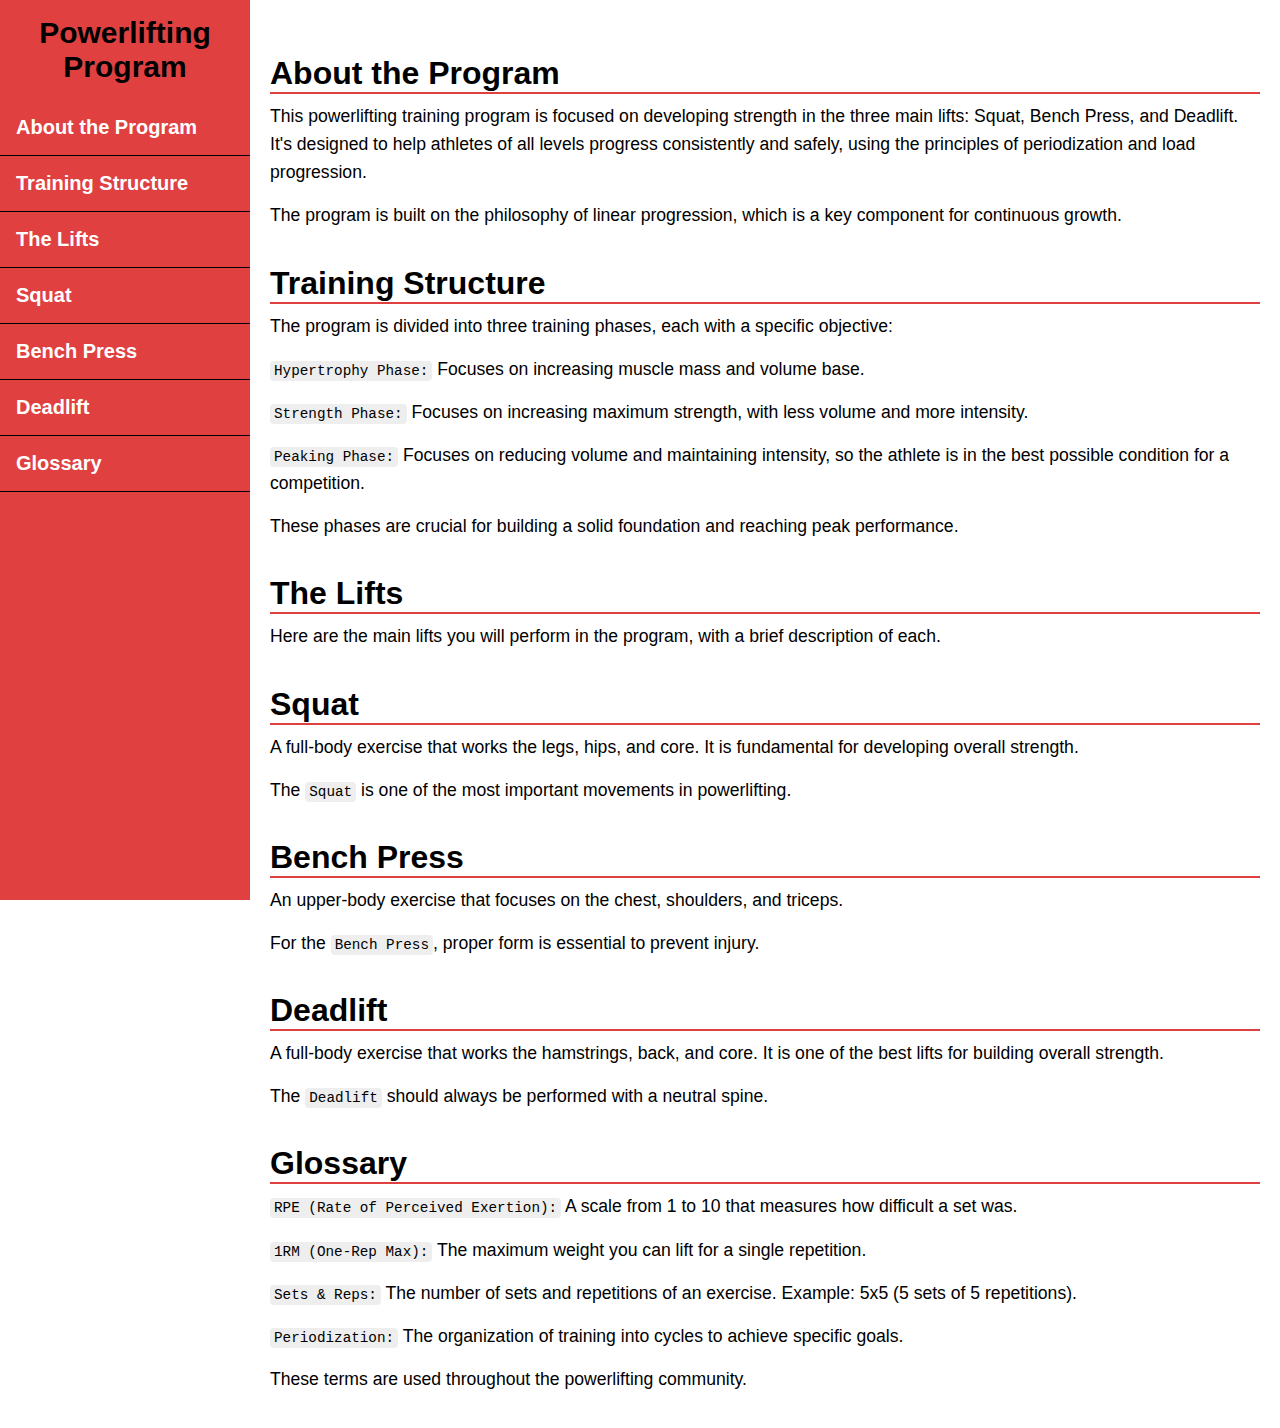
<file: TechnicalDocumentation/index.html>
<!DOCTYPE html>
<html lang="en">
  <head>
    <meta charset="utf-8" />
    <meta name="viewport" content="width=device-width, initial-scale=1.0" />
    <link rel="stylesheet" href="styles.css" />
    <title>Powerlifting Program</title>
  </head>
  <body>
    <main id="main-doc">
      <nav id="navbar">
        <header>Powerlifting <br />Program</header>
        <ul>
          <li><a class="nav-link" href="#About_the_Program">About the Program</a></li>
          <li><a class="nav-link" href="#Training_Structure">Training Structure</a></li>
          <li><a class="nav-link" href="#The_Lifts">The Lifts</a></li>
          <li><a class="nav-link" href="#Squat">Squat</a></li>
          <li><a class="nav-link" href="#Bench_Press">Bench Press</a></li>
          <li><a class="nav-link" href="#Deadlift">Deadlift</a></li>
          <li><a class="nav-link" href="#Glossary">Glossary</a></li>
        </ul>
      </nav>
      
      <div class="content-container">
        <section class="main-section" id="About_the_Program">
          <header>About the Program</header>
          <p>This powerlifting training program is focused on developing strength in the three main lifts: Squat, Bench Press, and Deadlift. It's designed to help athletes of all levels progress consistently and safely, using the principles of periodization and load progression.</p>
          <p>
            The program is built on the philosophy of linear progression, which is a key component for continuous growth.
          </p>
        </section>

        <section class="main-section" id="Training_Structure">
          <header>Training Structure</header>
          <p>The program is divided into three training phases, each with a specific objective:</p>
          <p><span></span></p>
          <p><code>Hypertrophy Phase:</code> Focuses on increasing muscle mass and volume base.</p>
          <p><code>Strength Phase:</code> Focuses on increasing maximum strength, with less volume and more intensity.</p>
          <p><code>Peaking Phase:</code> Focuses on reducing volume and maintaining intensity, so the athlete is in the best possible condition for a competition.</p>
          <p>
            These phases are crucial for building a solid foundation and reaching peak performance.
          </p>
        </section>

        <section class="main-section" id="The_Lifts">
          <header>The Lifts</header>
          <p>Here are the main lifts you will perform in the program, with a brief description of each.</p>
        </section>

        <section class="main-section" id="Squat">
          <header>Squat</header>
          <p>A full-body exercise that works the legs, hips, and core. It is fundamental for developing overall strength.</p>
          <p>
            The <code>Squat</code> is one of the most important movements in powerlifting.
          </p>
        </section>

        <section class="main-section" id="Bench_Press">
          <header>Bench Press</header>
          <p>An upper-body exercise that focuses on the chest, shoulders, and triceps.</p>
          <p>
            For the <code>Bench Press</code>, proper form is essential to prevent injury.
          </p>
        </section>

        <section class="main-section" id="Deadlift">
          <header>Deadlift</header>
          <p>A full-body exercise that works the hamstrings, back, and core. It is one of the best lifts for building overall strength.</p>
          <p>
            The <code>Deadlift</code> should always be performed with a neutral spine.
          </p>
        </section>

        <section class="main-section" id="Glossary">
          <header>Glossary</header>
          <p><code>RPE (Rate of Perceived Exertion):</code> A scale from 1 to 10 that measures how difficult a set was.</p>
          <p><code>1RM (One-Rep Max):</code> The maximum weight you can lift for a single repetition.</p>
          <p><code>Sets & Reps:</code> The number of sets and repetitions of an exercise. Example: 5x5 (5 sets of 5 repetitions).</p>
          <p><code>Periodization:</code> The organization of training into cycles to achieve specific goals.</p>
          <p>
            These terms are used throughout the powerlifting community.
          </p>
        </section>
      </div>
    </main>
  </body>
</html>
</file>
<file: TechnicalDocumentation/styles.css>
* {
    margin: 0;
    padding: 0;
    box-sizing: border-box;
}

body {
    font-family: Arial, sans-serif;
}

#main-doc {
    display: flex;
}

#navbar {
    width: 250px;
    height: 100vh;
    background-color: rgb(224, 64, 64);
    font-size: 20px;
    font-weight: bold;
    position: fixed;
    top: 0;
    left: 0;
    overflow-y: auto;
}

#navbar header {
    color: black;
    font-size: 1.5em;
    padding: 1rem;
    text-align: center;
}

#navbar ul {
    list-style-type: none;
}

#navbar a {
    display: block;
    padding: 1rem;
    color: white;
    text-decoration: none;
    border-bottom: 1px solid black;
}

#navbar a:hover {
    background-color: black;
    color: rgb(224, 64, 64);
}

.content-container {
    margin-left: 250px;
    padding: 20px;
}

.main-section header {
    font-size: 2em;
    font-weight: bold;
    margin-top: 35px;
    margin-bottom: 8px;
    border-bottom: 2px solid rgb(224, 64, 64);
    color: black;
}

.main-section p {
    font-size: 1.1em;
    line-height: 1.6;
    margin-bottom: 15px;
}

code {
    background-color: #eee;
    padding: 2px 4px;
    border-radius: 4px;
}
@media (max-width: 600px) {
    #main-doc {
        flex-direction: column;
    }

    #navbar {
        position: static;
        width: 100%;
        height: auto;
    }

    .content-container {
        margin-left: 0;
    }
}
</file>
